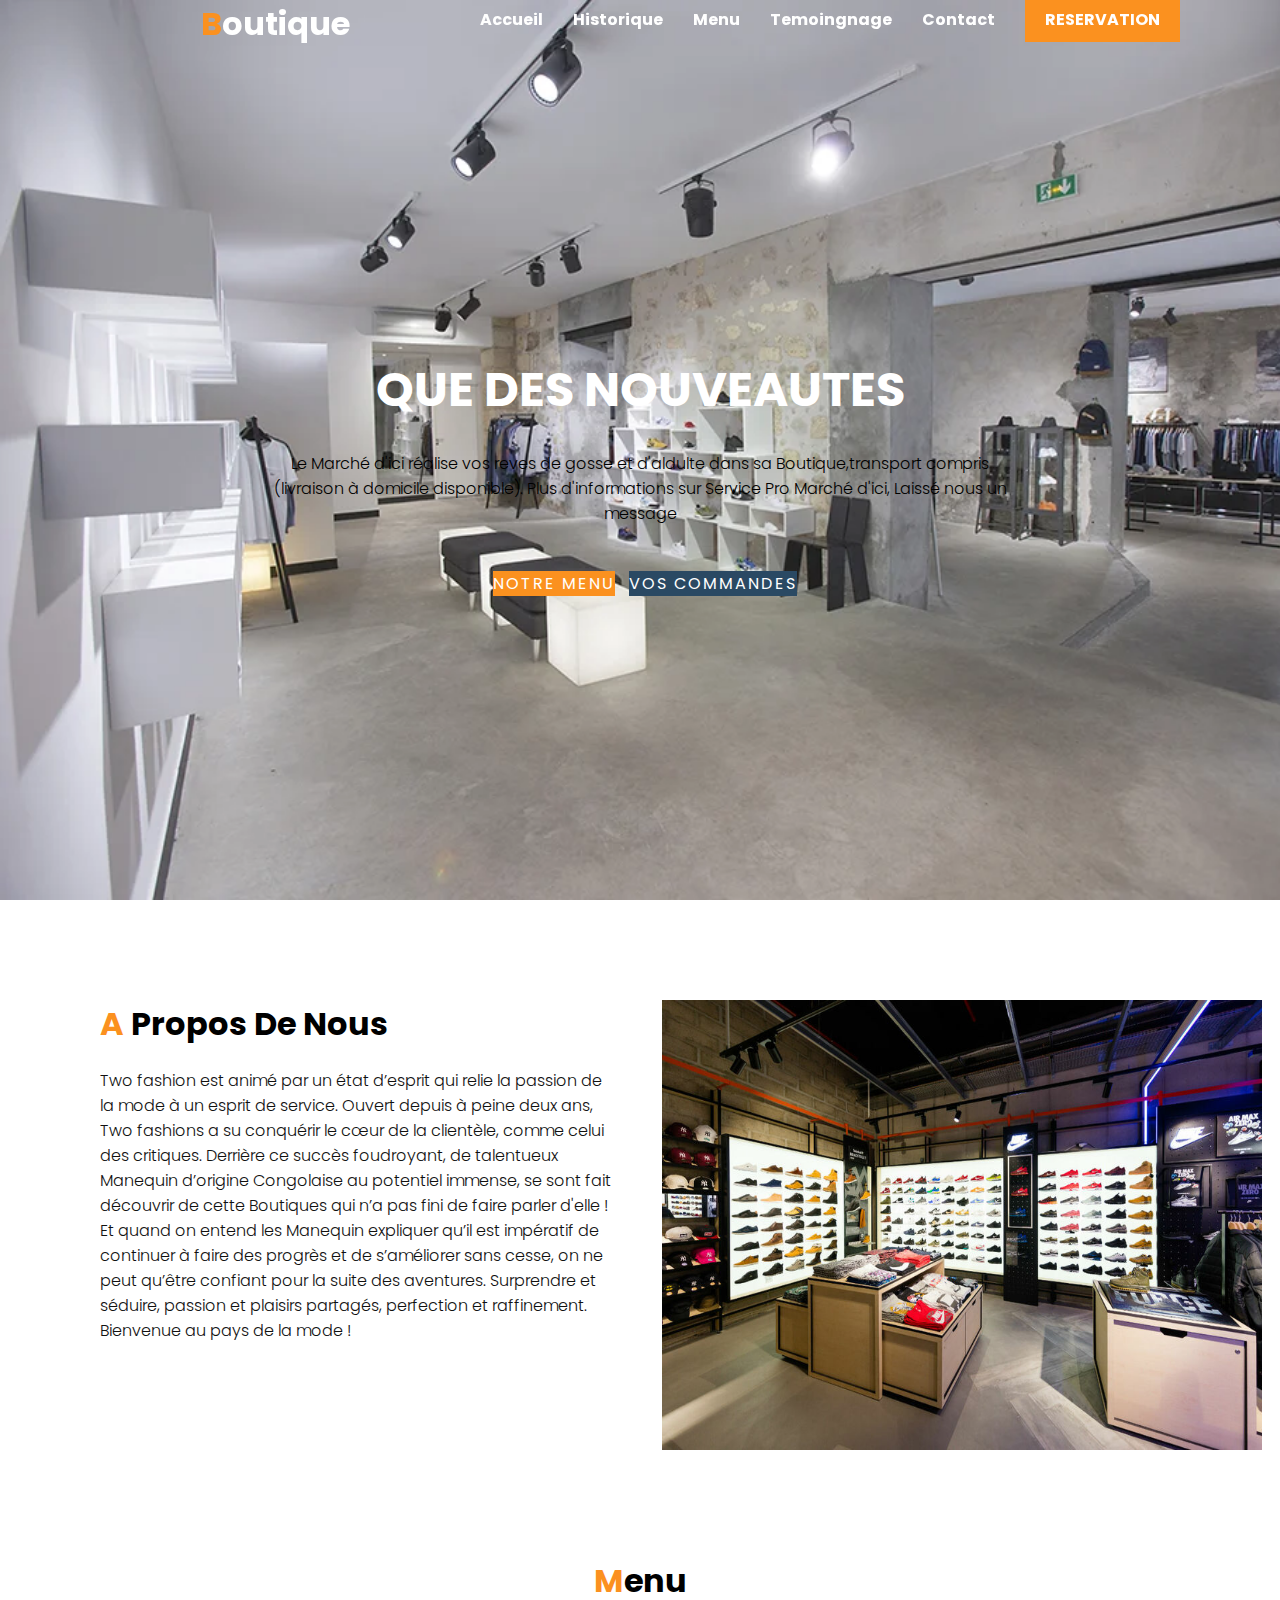
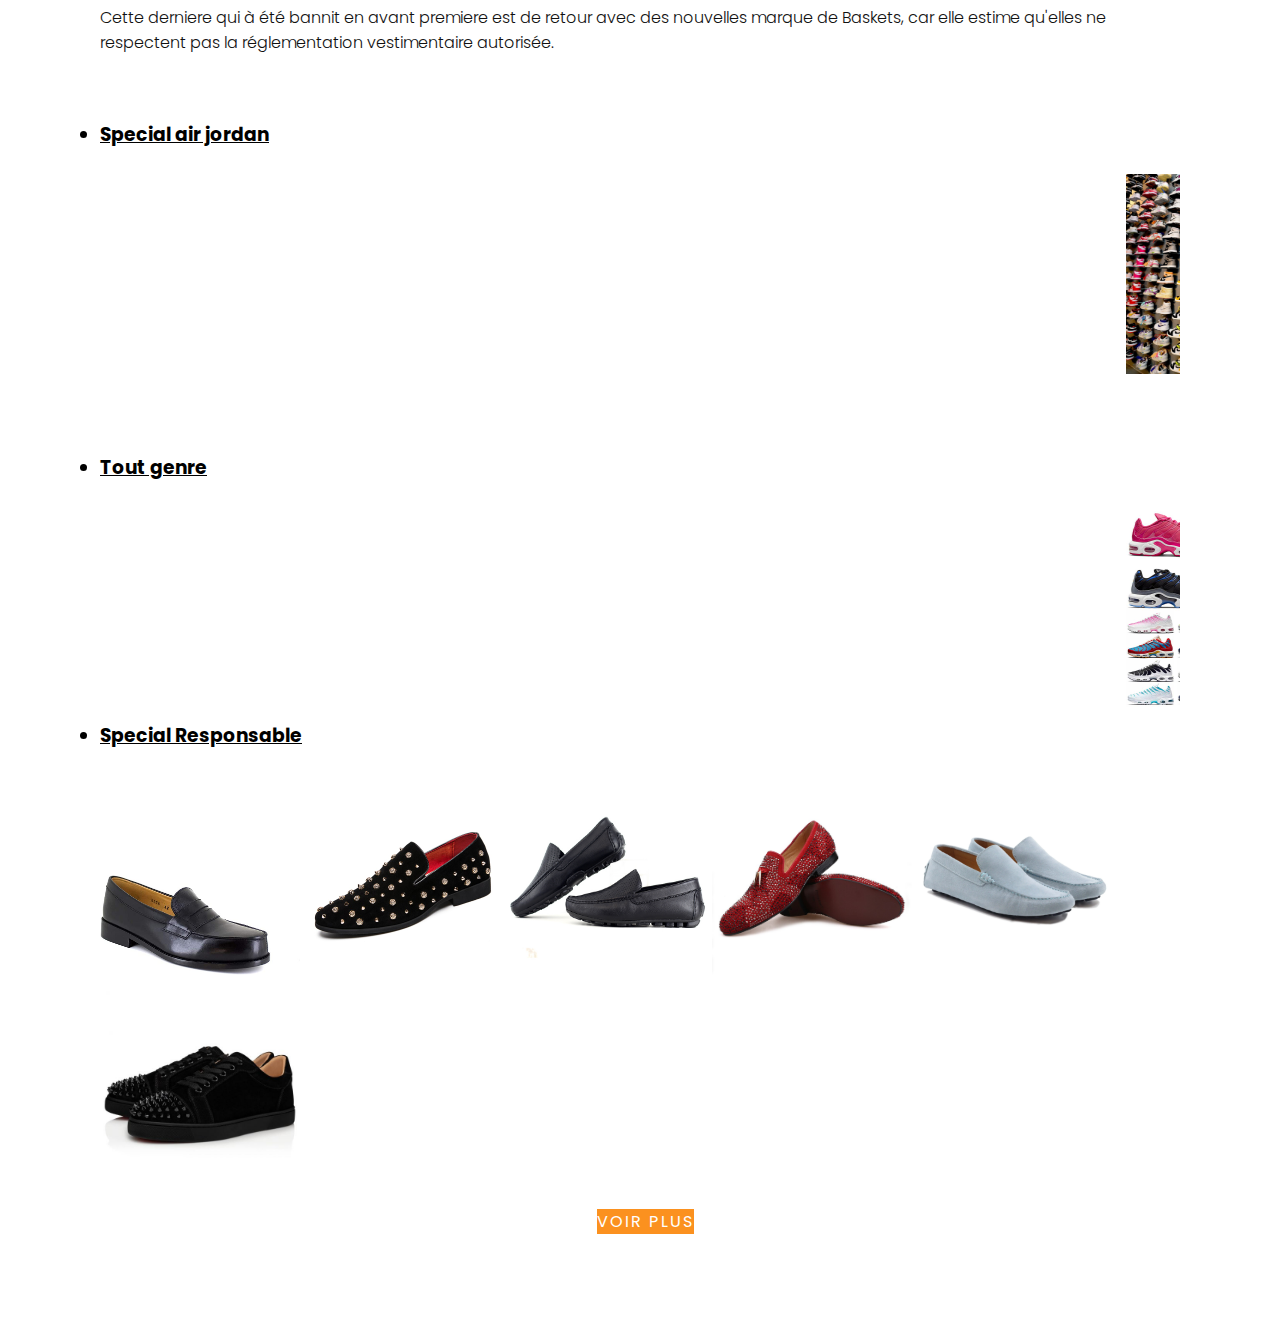
<file: index.html>
<!DOCTYPE html>
<html lang="en">

<head>
    <meta charset="UTF-8">
    <meta http-equiv="X-UA-Compatible" content="IE=edge">
    <meta name="viewport" content="width=device-width, initial-scale=1.0">
    <link rel="stylesheet" href="style.css">
    <link rel="preconnect" href="https://fonts.googleapis.com">
    <link rel="preconnect" href="https://fonts.gstatic.com" crossorigin>
    <link href="https://fonts.googleapis.com/css2?family=Poppins:wght@300;400;500;600;700&display=swap"
        rel="stylesheet">

    <title>Boutique</title>
</head>

<body>

    <header>
        <a href="https://destinmolende.github.io/Boutique/"></a>
        <a href="#" class="logo"><span>B</span>outique</a>
        <ul class="navbar">
            <li><a href="Accueil.php">Accueil </a></li>
            <li><a href="#">Historique</a></li>
            <li><a href="#">Menu</a></li>
            <li><a href="#">Temoingnage </a></li>
            <li><a href="#">Contact</a></li>
            <a href="Reservation.html" class="btn-Reservation">Reservation</a>

        </ul>
    </header>
    <section class="baniere" id="baniere">
        <div class="contenu">

            <br> <br>

            <h2>QUE DES NOUVEAUTES</h2> <br>

            <P span style="color: black">Le Marché d'ici réalise vos reves de gosse et d'aldulte dans sa
                Boutique,transport compris (livraison à domicile disponible). Plus d'informations sur
                Service Pro Marché d'ici, Laissé nous un message </P>
            <br>

            <a href="#" class="bnt1">Notre Menu</a>
            <a href="#" class="bnt2">Vos Commandes</a>

        </div>

    </section>
    <section class="apropos" id="apropos">
        <div class="row">
            <div class="col50">

                <h2 class="titre-texte"> <span>A</span> Propos De Nous</h2>

                <p>
                    Two fashion est animé par un état d’esprit qui relie la passion de la mode à un esprit de service.
                    Ouvert
                    depuis à peine deux ans, Two fashions a su conquérir le cœur de la clientèle, comme celui des
                    critiques.
                    Derrière ce succès foudroyant, de talentueux Manequin d’origine Congolaise au potentiel immense, se
                    sont
                    fait découvrir de cette Boutiques qui n’a pas fini de faire parler d'elle ! Et quand on entend les
                    Manequin
                    expliquer qu’il est impératif de continuer à faire des progrès et de s’améliorer sans cesse, on ne
                    peut qu’être confiant pour la suite des aventures. Surprendre et séduire, passion et plaisirs
                    partagés, perfection et raffinement. Bienvenue au pays de la mode !
                </p>
            </div>
            <div class="col50">
                <div class="img">

                    <img src="./image/000211392_896x598_c.jpg" alt="" height="300" width="300">

                </div>
            </div>
        </div>
    </section>
    <section class="menu" id="menu">

        <div class="titre">

            <h2 class="titre-texte"> <span>M</span>enu</h2>

            <p>
                Cette derniere qui à été bannit en avant premiere est de retour avec des nouvelles marque de Baskets,
                car elle estime qu'elles ne respectent pas la réglementation vestimentaire autorisée.
        </div>
        <div class="contenu">
            <div class="box1">
                <div class="inbox"><br>

                    <h3>
                        <li><u>Special air jordan</u></li>
                    </h3> <br>
                    <p>
                        <marquee behavior="scroll" direction="left">
                            <img src="./image/800-paires-sont-mises-en-vente-dans-cette-boutique-photo-progres-richard-mouillaud-1645458699.jpg"
                                alt="" height="200" width="300">
                            <img src="./image/8465a5df-f728-4a89-939d-2fff4c7b5e83.webp" alt="" height="200"
                                width="200">
                            <img src="./image/air-jordan-4-red-metallic-release-date-price-00_1024x1024.webp" alt=""
                                height="200" width="300">
                            <img src="./image/Air-Jordan-4-Retro-Black-Cat-de-2006.jpg" alt="" height="200" width="200">
                        </marquee>
                    </p>
                </div>


                <div class="contenu">
                    <div class="box1">
                        <div class="inbox"><br>
        
                            <h3>
                                <li><u>Tout genre</u></li>
                            </h3> <br>
                            <p>
                                <marquee behavior="scroll" direction="left">
                                    <img src="./image/rBVaEmJkyFqAK9sGAAyv_sw-7mo374.jpg" alt="" height="200" width="200">
                                    <img src="./image/gbwm0p98mcxcxfhexejj.webp" alt="" height="200" width="300">
                                    <img src="./image/rBVaqGGF5TCAKoXSAAPm_QLO-fc909.jpg" alt="" height="200" width="200">
                                    <img src="./image/rBVaqWCGhbKAIMfIAAGCNFhenv4459.jpg" alt="" height="200" width="200">
                                    <img src="./image/TRAVIS-SCOTT-BEST-RELEASES.jpg" alt="" height="200" width="300">
                                    <img src="./image/rBVa319xrVWAIP4lAArZ2zQATN4369.jpg" alt="" height="200" width="200">
                
                                </marquee>
                            </p>
                        </div>

        <div class="text">
            <h3>
                <li><u> Special Responsable</u></li>
            </h3>
        </div>
        <br>

        <div class="box3">
            <div class="inbox">


               <img src="./image/51zesw4i-RL._AC_UY395_.jpg" alt="" height="100" width="200"> 
                <img src="./image/Chaussures-habill-es-en-velours-pour-hommes-haut-dor-et-bout-en-m-tal-mocassins-italiens.jpg"
                    alt="" height="200" width="200">
                <img src="./image/mocassin-cuir-homme.jpg" alt="" height="200" width="200">
                <img src="./image/Chaussure-en-daim-rouge-et-noir-avec-pompon-dor-pour-homme-mocassins-de-mariage-et-de.jpg"
                    alt="" height="200" width="200">
                <img src="./image/mocassins-homme-cuir-daim-bleu-clair-1.webp" alt="" height="200" width="200">
                <img src="./image/3191433b049-3191433b049-main_image-ecommerce-christianlouboutin-vieiraspikes-3191433_b049_1_1200x1200.jpg"
                    alt="" height="200" width="200">
                
                </marquee>



            </div>

        </div>
        <div class="titre">
            <a href="#" class="bnt1">voir plus</a>



        </div>

    </section>

</body>

</html>
</file>
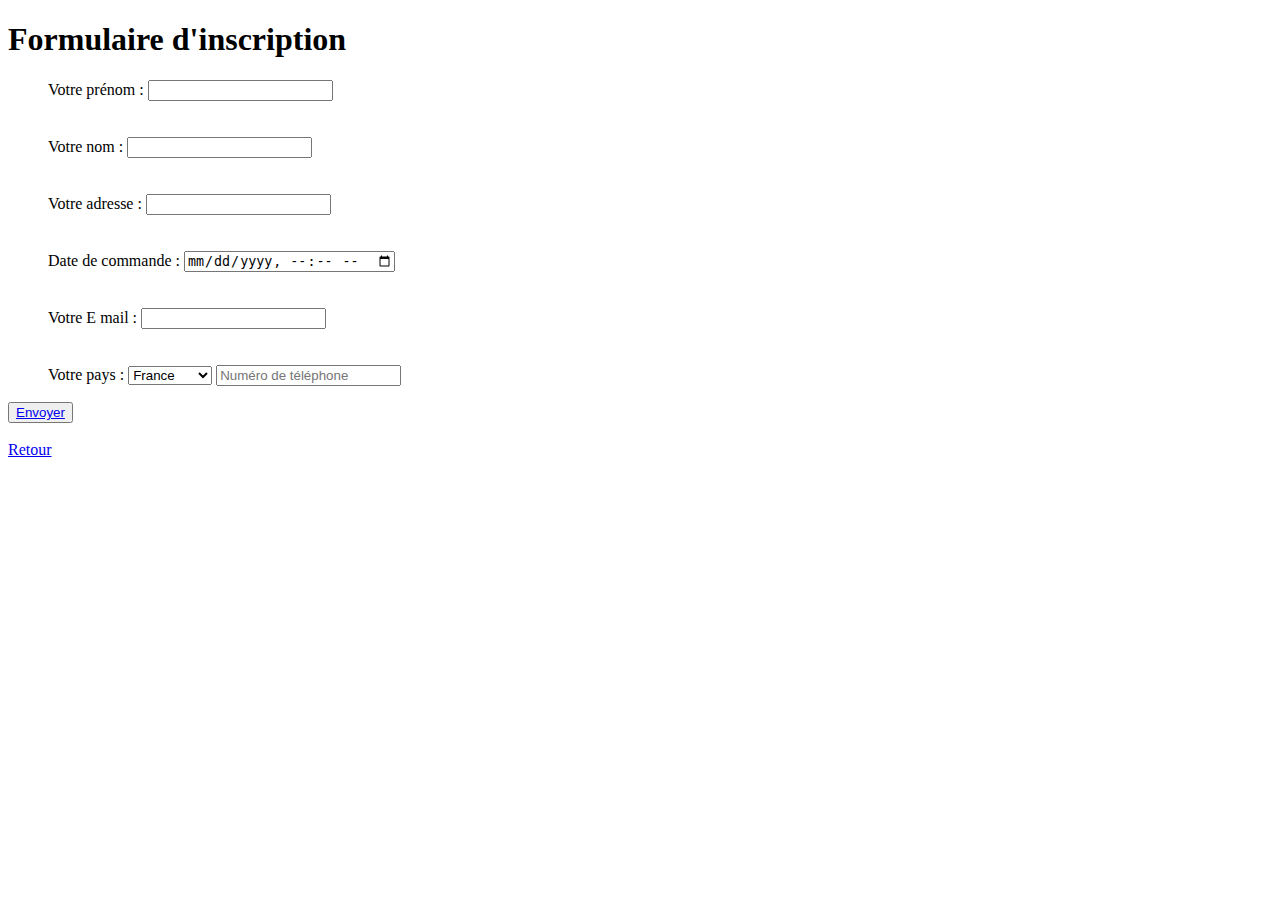
<file: Reservation.html>
<!DOCTYPE html>
<html lang="en">

<head>
    <meta charset="UTF-8">
    <meta name="viewport" content="width=device-width, initial-scale=1.0">
    <title>Reservation</title>
</head>

<body>


    <h1>Formulaire d'inscription</h1>

    <form action="index.html" method="post">
        <div>

            <ul>
                <style> </style>
                <label for="prenom">Votre prénom :</label>
                <input type="text" id="prenom" name="prenom">
                <br>
                <br>
                <br>
                <label for="nom">Votre nom :</label>
                <input type="text" id="nom" name="nom">
                <br>
                <br>
                <br>
                <label for="adresse">Votre adresse :</label>
                <input type="text" id="adresse" name="adresse">
                <br>
                <br>
                <br>
                <label for="date de naissance">
                    Date de commande :</label>
                <input type="datetime-local" id="date de Commande" name="date de Commande">
                <br>
                <br>
                <br>
                <label for="E mail">Votre E mail :</label>
                <input type="email" id="E mail" name="E mail">
            
                <br>
                <br>
                <br>
                <form>
                    <label for="pays">Votre pays :</label>
                     <select id="pays">
                        <option value="+33">France</option>
                        <option value="+1">États-Unis</option>
                        <option value="+221">Sénégal</option>
                         <option value="+90">Turquie</option>
                         <option value="+242">Congo</option>
                         <option value="+243">RDC</option>
                        <!-- Ajoutez d'autres options pour les autres pays -->
                    </select>
                    <input type="tel" placeholder="Numéro de téléphone">

                </form>
            </ul>


        </div>
        <button type="submit"><a href="mailto:destinmolende4@gmail.com?subject=Sujet du message">Envoyer</a></button>

        <br>
        <br>
        <a href="index.html">Retour</a>

    </form>
</body>

</html>
</file>
<file: style.css>
* {
    margin: 0px;
    padding: 0px;
    box-sizing: border-box;
    font-family: 'poppins', sans-serif;
    scroll-behavior: smooth;

}

P {
    font-weight: 300;
    color: #111;

}

header {
    position: fixed;
    top: 0%;
    left: 0%;
    padding: -50px 10px;
    width: 100%;
    z-index: 1;
    display: flex;
    justify-content: space-evenly;
    align-items: center;
    transition: 0, 5s;

}

.logo {
    color:#fff;
    font-weight: bold;
    font-size: 2em;
    text-decoration: none;
}

.logo span {
    color: #fb911f;

}

.navbar {
    display: flex;
    position: relative;
}

.navbar li {
    list-style: none;
}

.navbar a {
    color: #fff;
    text-decoration: none;
    margin-left: 30px;
    font-weight: 700;
}

.btn-Reservation {
    padding: 10px 20px;
    background: #fb911f;
    margin-top: -10px;
    text-transform: uppercase;


}

header.navbar li a:hover {

    color: #fb911f;
    border-bottom: 2px solid #fb911f;

}

.baniere {

    position: relative;

    width: 100%;

    min-height: 100vh;

    display: flex;

    justify-content: center;

    align-items: center;

    background-image: url(./image/le-rayon-frais-bordeaux.webp);

    background-size: cover;

}

.baniere .contenu{

    max-width: 70%;
    text-align: center;

}

.baniere .contenu h2{

    color:#fff;
    font-size: 3em;
    text-transform: capitalize;
}

.baniere p:nth-child(2){

color:#fff;
font-size: 1,2em;

}

.bnt1{
font-size: 1em;
color:#fff;
background: #fb911f;
padding: 10px, 20px;
display: inline-block;
margin-top: 20px;
text-transform: uppercase;
text-decoration: none;
letter-spacing: 2px;
transition: 0,5s;
margin-left: 10px;

}

.bnt2{
    font-size: 1em;
    color:#fff;
    background: #2a4963;
    padding: 10px, 20px;
    display: inline-block;
    margin-top: 20px;
    text-transform: uppercase;
    text-decoration: none;
    letter-spacing: 2px;
    transition: 0,5s;
    margin-left: 10px;
    }

    .bnt1:hover{
        
        letter-spacing: 4px;
    }

    section{

padding: 100px;
    }

    .row{
position: relative;
width: 100%;
display: flex;
justify-content: space-between;

    }

    .row .col50{ 
position: relative;
width: 48%;
justify-content: center;
align-items: center;

     }

     .row .col50 h2{ 
margin-bottom: 20px;

     }

     .titre-texte{ 

        color: #000;
        font-size: 2em;
        font-weight: 300px;
        text-transform: capitalize;

     }

     .titre-texte span{
color: #fb911f;
font-size: 1,5em;
font-weight: 200px;

     }

     .row .col50 img{

height:450px ;
width:600px ;
position: relative;
     }

     .titre{  
display: flex;
width: 100%;
justify-content: center;
align-items: center;
flex-direction: column;
     }

     .menu{
 
     }





     .box2 {
        width: 200px; /* largeur de l'image */
        height: auto; /* hauteur de l'image */
        -webkit-transition: .3s ease-in-out !important; 
        transition: .3s ease-in-out !important; 
      }
      .box2 :hover img:hover {
        width: 150px; /* on affiche l'image au carré */
        height: 150px;
        border-radius: 50%; 
          }

          .titre{
display: flex;
width: 100%;
justify-content: center;
align-items: center;
flex-direction: column;

          }
.menu{
margin-top: -100px;

}

.menu .contenu{
display: flex;
justify-content: center;
flex-wrap: wrap;
margin-top: 40px;

}

.menu .contenu .box{

    width: 350px;
    border: 20px solid #fff;
    box-shadow: 20px 15px 35px rgba(0, 0, 0, 0);



}
</file>
